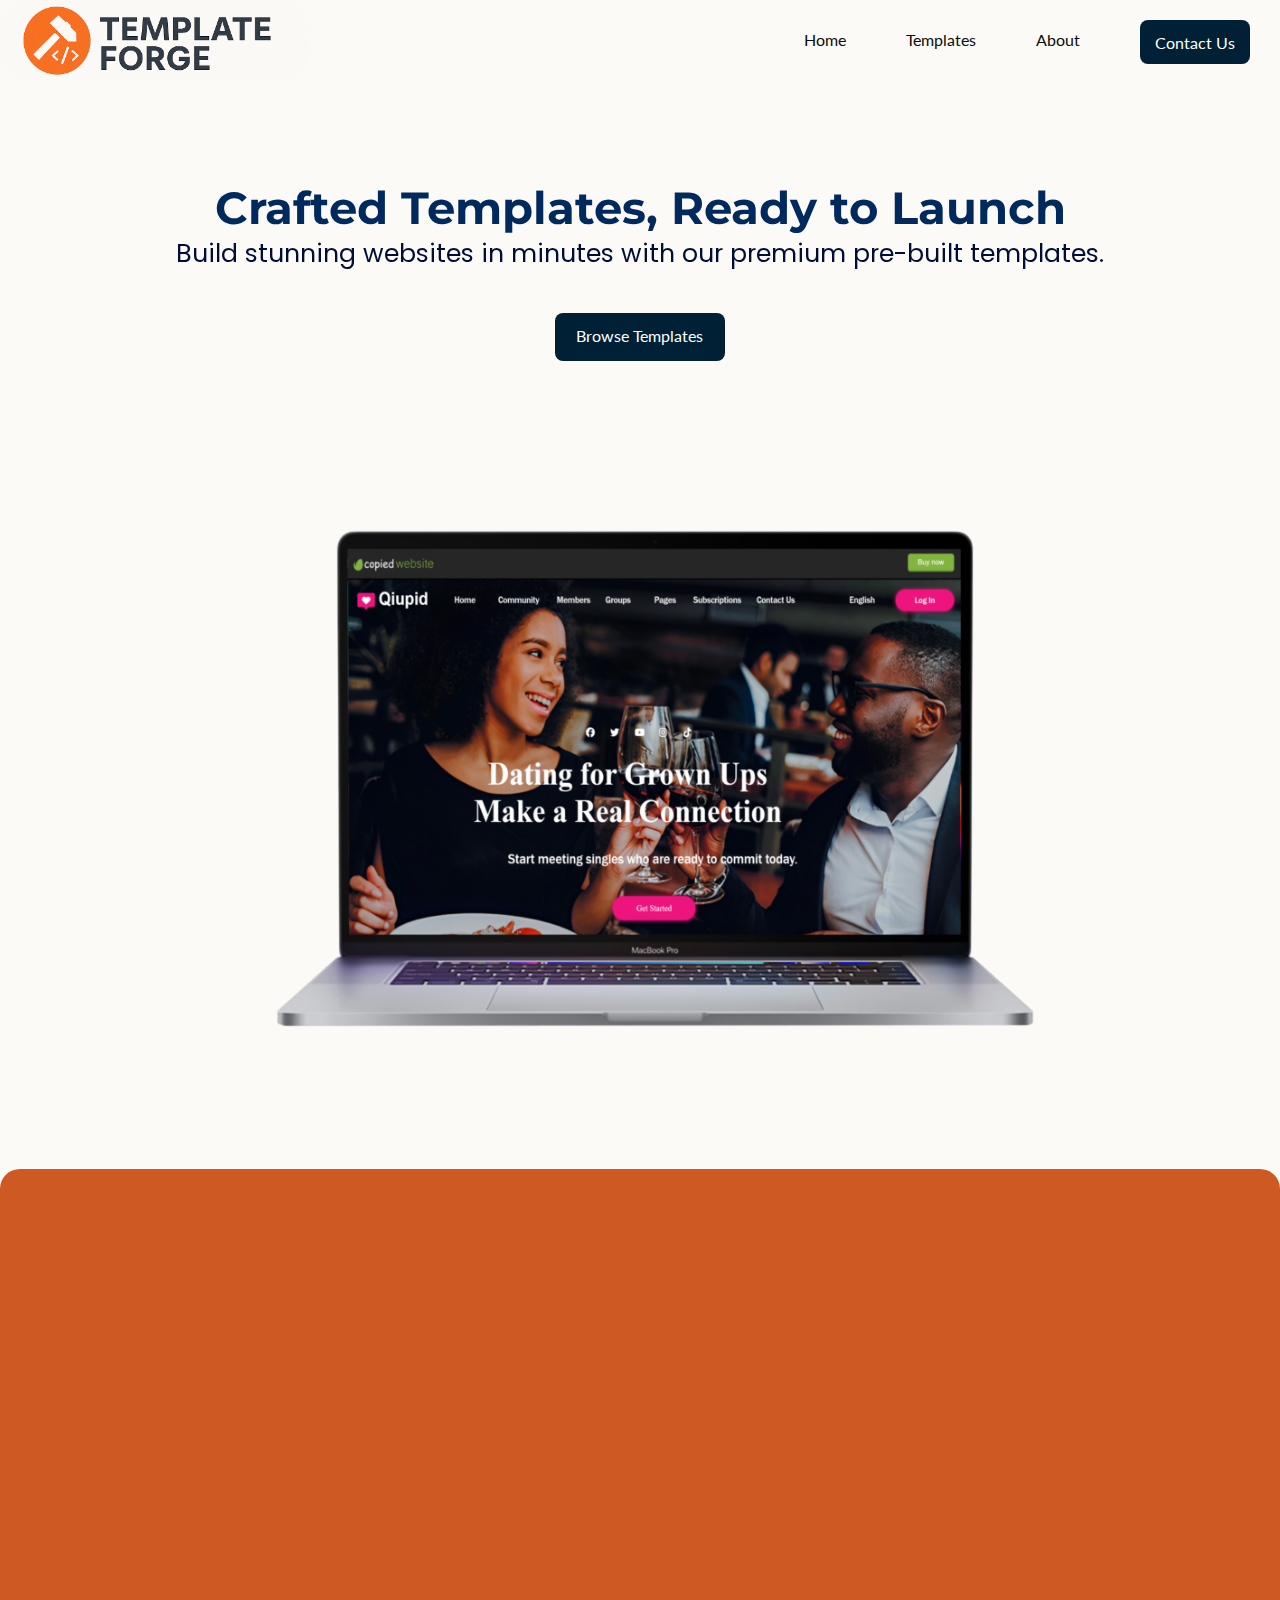
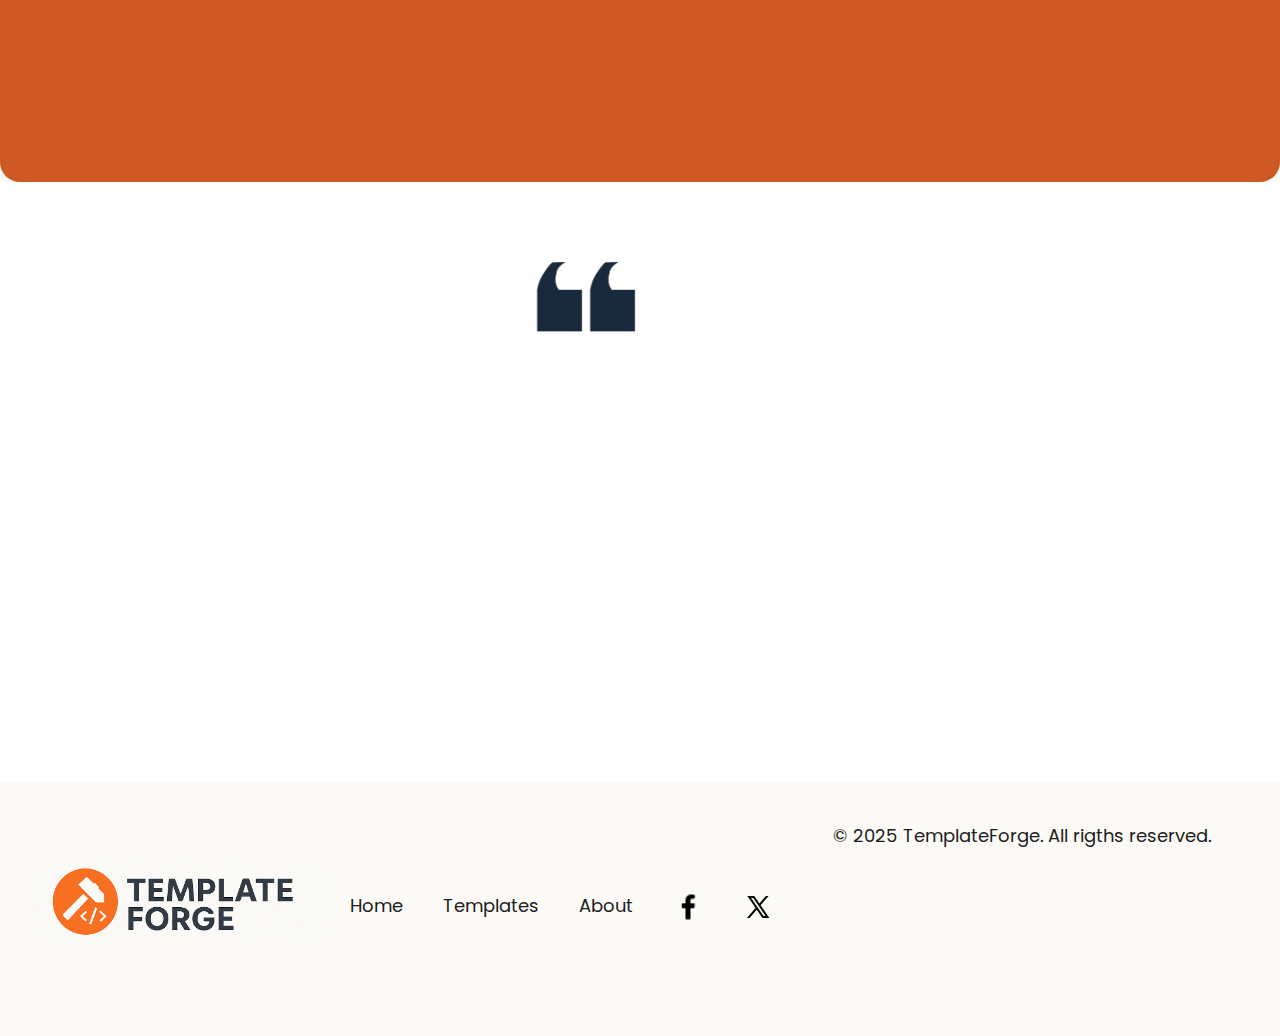
<file: index.html>
<!DOCTYPE html>
<html lang="en">
<head>
    <meta property="og:title" content="TemplateForge - Prebuilt Website Templates">
    <meta property="og:description" content="Download or buy professional HTML website templates from TemplateForge.">
    <meta property="og:image" content="./images/brand-2.png">
    <meta property="og:url" content="https://coderaman1112.github.io/TemplateForge/">
    
    <meta charset="UTF-8">
    <meta name="google-site-verification" content="TF9zoJFt35krLjb-ovvoGhkSK7e5v2sHI6GTTVMqkpQ" />
    <link rel="icon" href="./images/brand-2.png">
    <link rel="icon" href="./images/brand-2.png" type="image/x-icon">
    <link rel="stylesheet" href="style.css">
    <link rel="stylesheet" href="https://unpkg.com/aos@next/dist/aos.css" />
    <meta name="viewport" content="width=device-width, initial-scale=1.0">
    <title>Template Forge</title>
</head>
<script src="https://unpkg.com/aos@next/dist/aos.js"></script>
<script>
      window.addEventListener('load', () => {
    AOS.init();
  });

</script>
<script src="./script.js"></script>
<body>

    <nav>
        <img src="./images/ico-1.png" class="ico-1" onclick="navigatorOn()">

        <a href="index.html"><img src="./images/brand.png" class="brand"></a>
        
        <a href="contact.html"><button>Contact Us</button></a>

        <a href="about.html"><li>About</li></a>
        <a href="templates.html"><li>Templates</li></a>
        <a href="index.html"><li>Home</li></a>

    </nav>

    <div class="nav" data-aos="fade-right" id="nav">
        <img src="./images/ico-1.png" class="ico-1" onclick="navigatorOff()">

        <a href="index.html"><li>Home</li></a>
        <a href="templates.html"><li>Templates</li></a>
        <a href="about.html"><li>About</li></a>

        <a href="contact.html"><button>Contact Us</button></a>
    </div>

    <div class="cont-1">
        <h1 data-aos="fade-up" data-aos-delay="1600">Crafted Templates, Ready to Launch</h1>
        <h3 data-aos="fade-up" data-aos-delay="1600">Build stunning websites in minutes with our premium pre-built templates.</h3>

        <button class="btn-1" data-aos="fade-up" data-aos-delay="800">Browse Templates</button>

        <img src="./images/img-1.png" class="img-1" data-aos="fade-up" data-aos-delay="600">
    </div>

    <div class="cont-2">
        <h1 data-aos="fade-up" data-aos-delay="200">Trusted By 1K+ Developers</h1>
        <p data-aos="fade-up" data-aos-delay="400">Join a growing community of developers who rely on Template Forge to build beautiful, responsive websites in no time.
        From startups to freelancers, our templates power projects around the world with clean code, modern design, and unmatched 
        flexibility.</p>
        <p data-aos="fade-up" data-aos-delay="400">Over 1,000 developers trust Template Forge to speed up their workflow and launch stunning websites faster. Our 
        templates are built with clean, scalable code—so you can focus on what matters: creating and shipping great products.</p>
    </div>

    <div class="cont-3">
        <img src="./images/img-2.png" class="img-2" data-aos="fade-right" data-aos-delay="200">


        <p data-aos="fade-left" data-aos-delay="200">Template Forge completely changed the way I build client websites. The templates are not only beautifully
         designed but also super clean under the hood. I saved hours on my last project—and my client was beyond impressed. 
         Definitely my go-to from now on.
        <br><br>
            — David M., Frontend Developer</p>
        
        <img src="./images/ico-2.png" class="ico-2">
        <img src="./images/ico-2.png" class="ico-2">
    </div>

    <div class="footer">
        <a href="./index.html"><img src="./images/brand.png"></a>

        <a href="index.html"><li>Home</li></a>
        <a href="templates.html"><li>Templates</li></a>
        <a href="about.html"><li>About</li></a>

        <a href="#"><img src="./images/ico-3.png" class="icon"></a>
        <a href="#"><img src="./images/ico-4.png" class="icon"></a>

        <p>&copy 2025 TemplateForge. All rigths reserved.</p>
    </div>
</body>
</html>
</file>
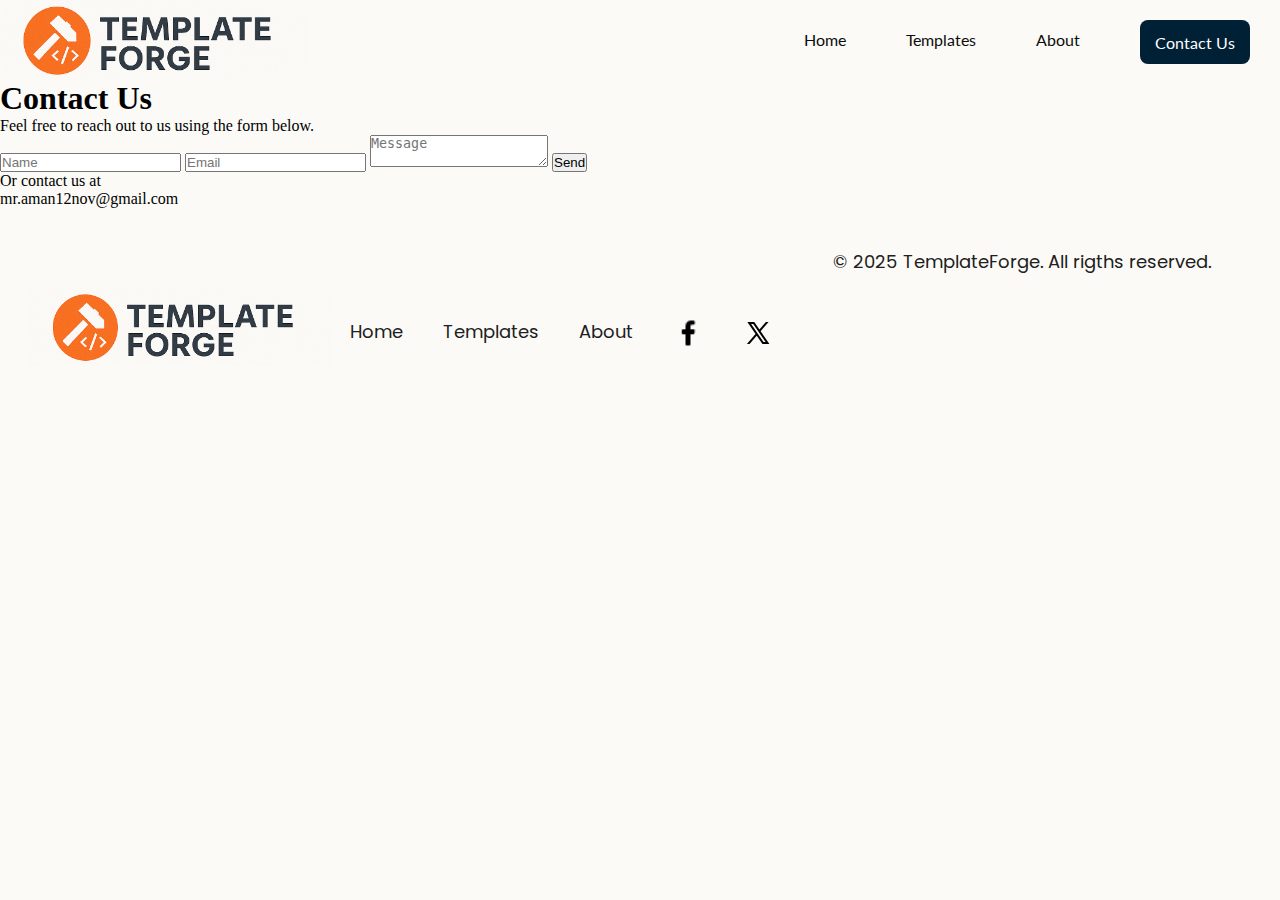
<file: contact.html>
<!DOCTYPE html>
<html lang="en">
<head>
    <meta charset="UTF-8">
    <meta name="google-site-verification" content="TF9zoJFt35krLjb-ovvoGhkSK7e5v2sHI6GTTVMqkpQ" />
    <link rel="icon" href="./images/brand-2.png">
    <link rel="stylesheet" href="style.css">
    <link rel="stylesheet" href="https://unpkg.com/aos@next/dist/aos.css" />
    <meta name="viewport" content="width=device-width, initial-scale=1.0">
    <title>Contact | TemplateForge</title>
</head>
<script src="https://unpkg.com/aos@next/dist/aos.js"></script>
<script>
      window.addEventListener('load', () => {
    AOS.init();
  });

</script>
<script src="./script.js"></script>
<body>

    <nav>
        <img src="./images/ico-1.png" class="ico-1" onclick="navigatorOn()">

        <a href="index.html"><img src="./images/brand.png" class="brand"></a>
        
        <a href="contact.html"><button>Contact Us</button></a>

        <a href="about.html"><li>About</li></a>
        <a href="templates.html"><li>Templates</li></a>
        <a href="index.html"><li>Home</li></a>

    </nav>

    <div class="nav" data-aos="fade-right" id="nav">
        <img src="./images/ico-1.png" class="ico-1" onclick="navigatorOff()">

        <a href="index.html"><li>Home</li></a>
        <a href="templates.html"><li>Templates</li></a>
        <a href="about.html"><li>About</li></a>

        <a href="contact.html"><button>Contact Us</button></a>
    </div>

    <div class="form-1">
        <h1>Contact Us</h1>
        <p>Feel free to reach out to us using the form below.</p>

        <input type="text" placeholder="Name">
        <input type="text" placeholder="Email">

        <textarea placeholder="Message"></textarea>

        <button>Send</button>
        <li>Or contact us at</li>
        <p>mr.aman12nov@gmail.com</p>
    </div>


    <div class="footer">
        <a href="./index.html"><img src="./images/brand.png"></a>

        <a href="index.html"><li>Home</li></a>
        <a href="templates.html"><li>Templates</li></a>
        <a href="about.html"><li>About</li></a>

        <a href="#"><img src="./images/ico-3.png" class="icon"></a>
        <a href="#"><img src="./images/ico-4.png" class="icon"></a>

        <p>&copy 2025 TemplateForge. All rigths reserved.</p>
    </div>
</body>
</html>
</file>
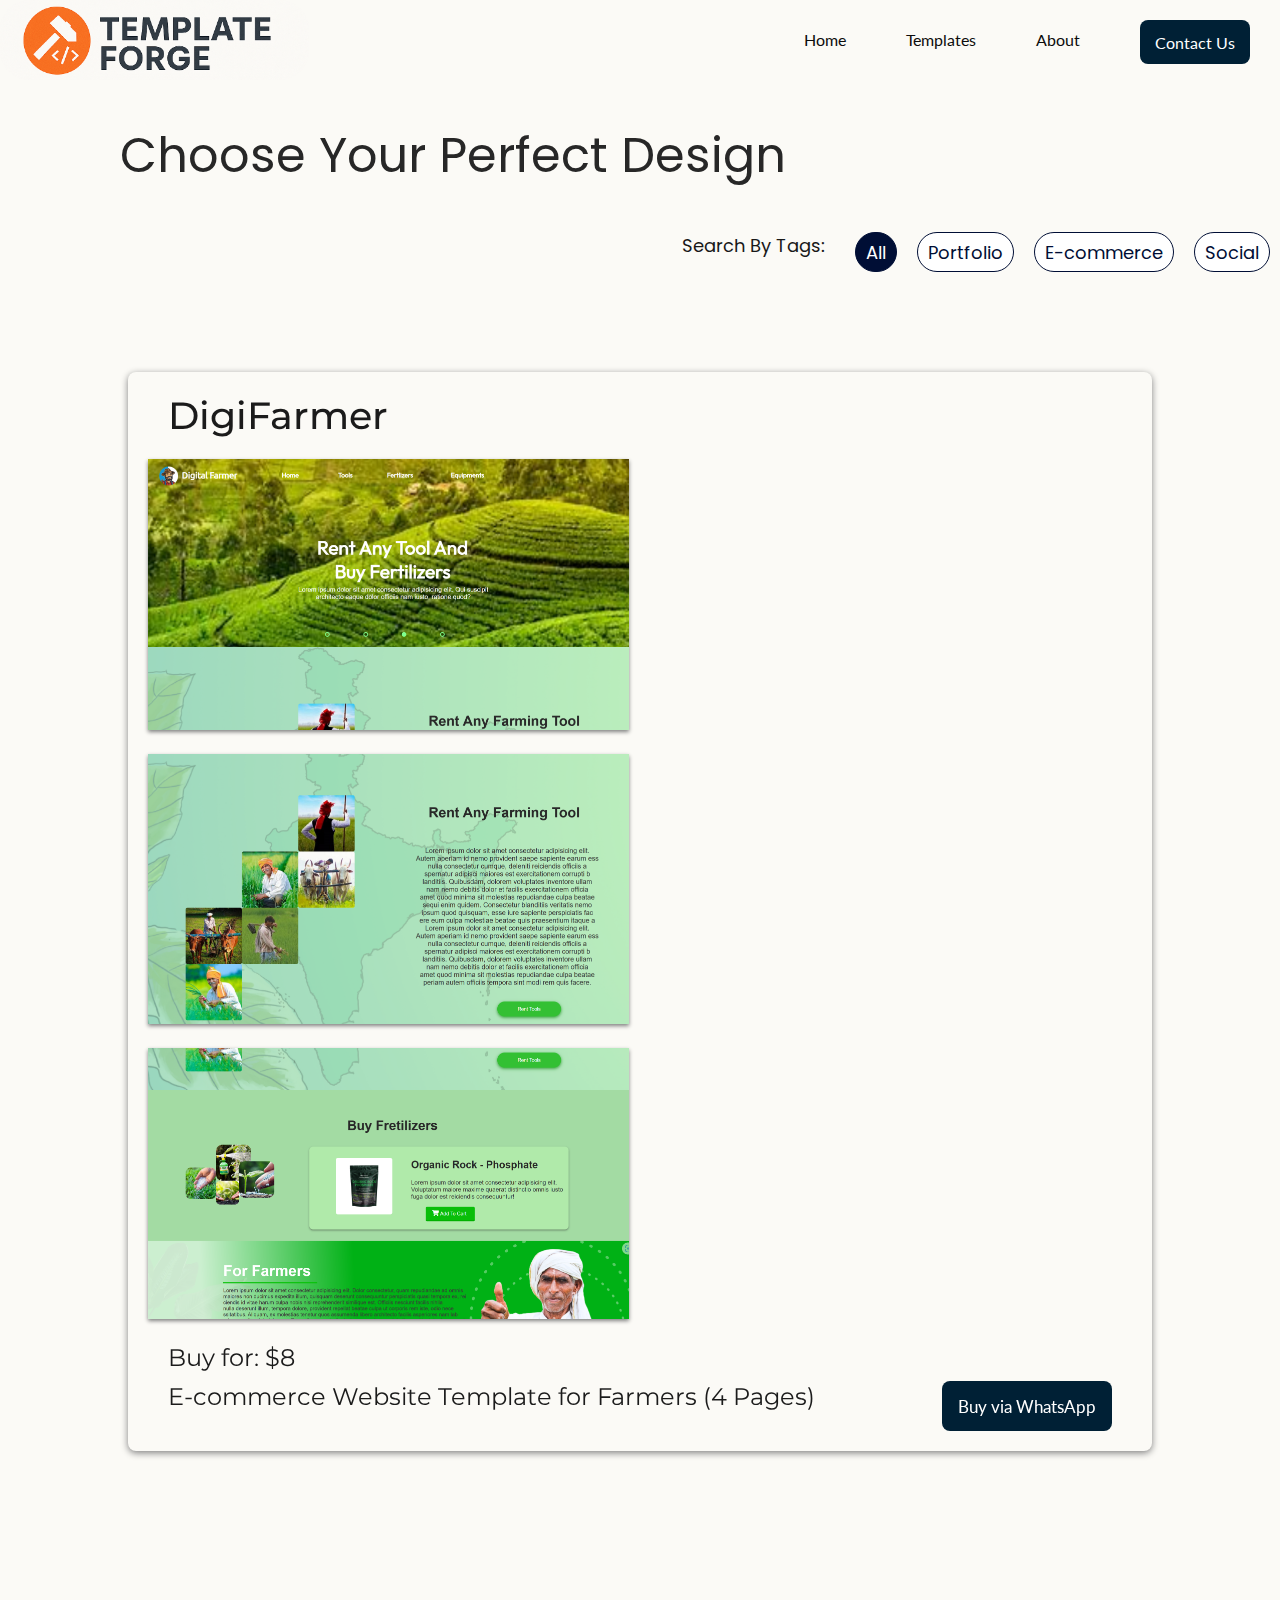
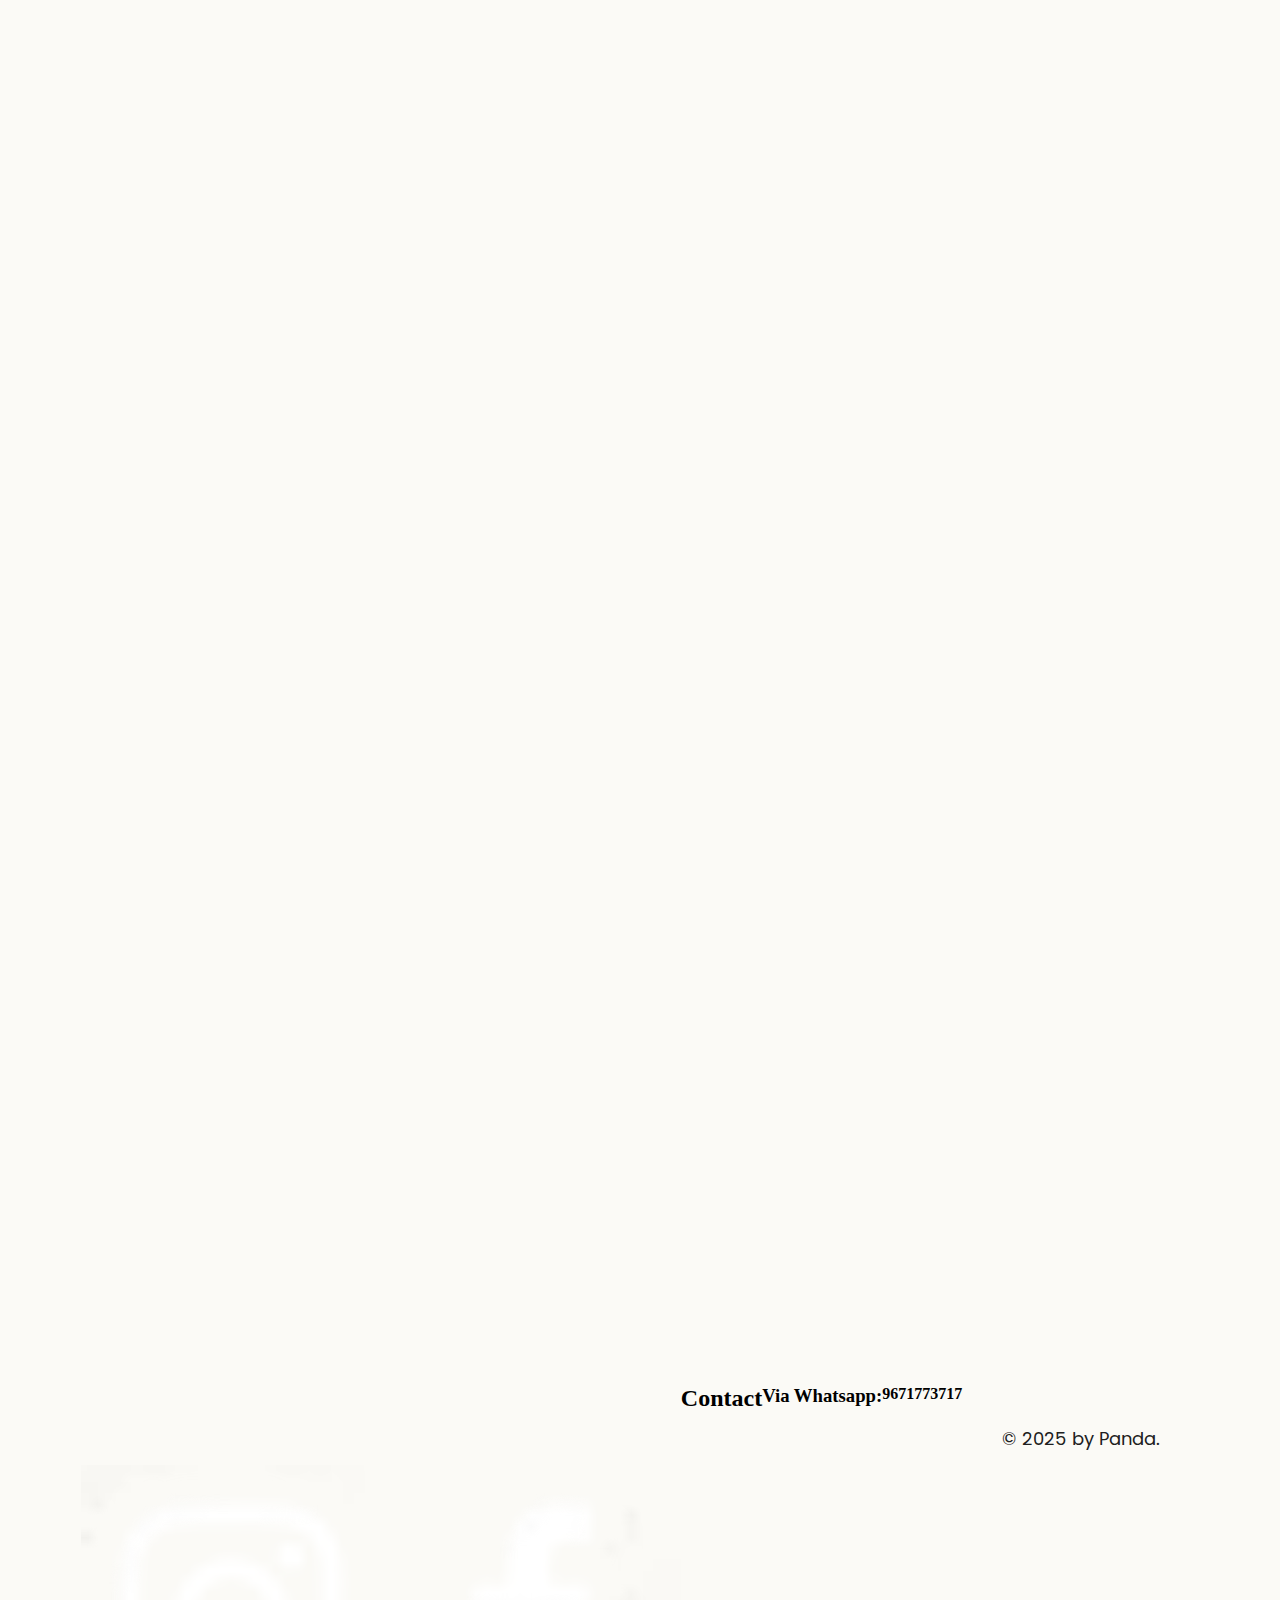
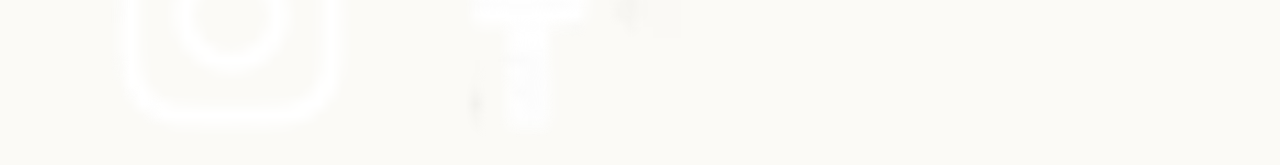
<file: templates.html>
<!DOCTYPE html>
<html lang="en">
<head>
    <meta charset="UTF-8">
    <link rel="icon" href="/images/brand-2.png">
    <link rel="stylesheet" href="style.css">
    <link rel="stylesheet" href="https://unpkg.com/aos@next/dist/aos.css" />
    <meta name="viewport" content="width=device-width, initial-scale=1.0">
    <title>Buy Templates | Template Forge</title>
</head>
<script src="https://unpkg.com/aos@next/dist/aos.js"></script>
<script>
      window.addEventListener('load', () => {
    AOS.init();
  });

</script>
<script src="/script.js"></script>
<body onload="allCate()">
    <nav>
        <img src="/images/ico-1.png" class="ico-1" onclick="navigatorOn()">

        <a href="index.html"><img src="/images/brand.png" class="brand"></a>
        
        <a href="contact.html"><button>Contact Us</button></a>

        <a href="about.html"><li>About</li></a>
        <a href="templates.html"><li>Templates</li></a>
        <a href="index.html"><li>Home</li></a>

    </nav>

    <div class="nav" data-aos="fade-right" id="nav">
        <img src="/images/ico-1.png" class="ico-1" onclick="navigatorOff()">

        <a href="index.html"><li>Home</li></a>
        <a href="templates.html"><li>Templates</li></a>
        <a href="about.html"><li>About</li></a>
        
        <a href="contact.html"><button>Contact Us</button></a>
    </div>

    <div class="cont-4">
        <h1 data-aos="fade-up" data-aos-delay="800">Choose Your Perfect Design</h1>

        <div style="display: flex; justify-content: right;">
            <li>Search By Tags:</li>

            <button onclick="allCate()" id="all-btn">All</button>
            <button onclick="portfolioCate()" id="portfolio-btn">Portfolio</button>
            <button onclick="ecommerceCate()" id="ecommerce-btn">E-commerce</button>
            <button onclick="socialCate()" id="social-btn">Social</button>
            
        </div>
          
    </div>

    <div class="template-card" id="ecommerce" data-aos="fade-up" data-aos-delay="300">
        <h2>DigiFarmer</h2>
        <a href="/source/digifarmer-1.png" target="_blank"><img src="/source/digifarmer-1.png"></a>
        <a href="/source/digifarmer-2.png" target="_blank"><img src="/source/digifarmer-2.png"></a>
        <a href="/source/digifarmer-3.png" target="_blank"><img src="/source/digifarmer-3.png"></a>
        <p style="padding-bottom: 0;">Buy for: $8</p>
        <p>E-commerce Website Template for Farmers (4 Pages)</p>
        <a href="https://wa.me/9671773717?text=Hi%2C%20I%20want%20to%20buy%20DigiFarmer"><button>Buy via WhatsApp</button></a>
    </div>

    <div class="template-card" id="social" data-aos="fade-up" data-aos-delay="300">
        <h2>Quipid</h2>
        <a href="/source/qiupid-1.png" target="_blank"><img src="/source/qiupid-1.png"></a>
        <a href="/source/qiupid-2.png" target="_blank"><img src="/source/qiupid-2.png"></a>
        <a href="/source/qiupid-3.png" target="_blank"><img src="/source/qiupid-3.png"></a>
        <a href="/source/qiupid-4.png" target="_blank"><img src="/source/qiupid-4.png"></a>
        <p style="padding-bottom: 0;">Buy for: $6</p>
        <p>Stylish one-page UI for dating websites.</p>
        <a href="https://wa.me/9671773717?text=Hi%2C%20I%20want%20to%20buy%20Quipid"><button>Buy via WhatsApp</button></a>
    </div>

    <div class="footer">
        <img src="/images/ico-3.avif">
        <img src="/images/ico-4.avif">

        <h2>Contact</h2>
        <h3>Via Whatsapp:</h3>
        <h4>9671773717</h4>
        <p>&copy 2025 by Panda.</p>
    </div>
</body>
</html>
</file>
<file: style.css>
@import url('https://fonts.googleapis.com/css2?family=Lato:ital,wght@0,100;0,300;0,400;0,700;0,900;1,100;1,300;1,400;1,700;1,900&family=Montserrat:ital,wght@0,100..900;1,100..900&family=Poppins:ital,wght@0,100;0,200;0,300;0,400;0,500;0,600;0,700;0,800;0,900;1,100;1,200;1,300;1,400;1,500;1,600;1,700;1,800;1,900&family=Roboto:ital,wght@0,100..900;1,100..900&display=swap');


* {
    margin: 0;
    padding: 0;
}

body{
    background-color: #fbfaf6;
}

nav{
    height: 80px;
    width: 100%;
    background-color: #fbfaf6;
}
nav li{
    list-style: none;
    color: rgb(12, 12, 12);
    font-family: "Lato", sans-serif;
    cursor: pointer;
    font-size: 16px;
    margin: 30px 30px;
    float: right;
}
nav button{
    height: 44px;
    width: 110px;
    background-color: rgb(0, 32, 53);
    color: white;
    font-family: "Lato", sans-serif;
    font-size: 16px;
    font-weight: 400;
    border: 0;
    border-radius: 8px;
    cursor: pointer;
    margin: 20px 30px;
    float: right;
}

.brand{
    height: 80px;
    width: auto;
    border-radius: 30px;
    cursor: pointer;
    float: left;
}

.cont-1{
    height: auto;
    width: 100%;
}

.cont-1 h1{
    font-family: "Montserrat", sans-serif;
    font-size: 45px;
    color: rgb(0, 41, 94);
    justify-self: center;
    margin-top: 100px;
    text-align: center;
}
.cont-1 h3{
    font-family: "Poppins", sans-serif;
    font-size: 25px;
    font-weight: 400;
    color: rgb(0, 14, 53);
    justify-self: center;
    text-align: center;
}

.btn-1{
    height: 48px;
    width: 170px;
    background-color: rgb(0, 32, 53);
    color: white;
    font-family: "Lato", sans-serif;
    font-size: 16px;
    font-weight: 400;
    border: 0;
    border-radius: 8px;
    cursor: pointer;
    margin: 40px 30px;
    display: flex;
    justify-self: center;
    padding: 13px 21px;
}

.img-1{
    height: auto;
    width: 100%;
    margin-top: 100px;
}

.ico-1{
    height: auto;
    width: 40px;
    margin: 20px 20px;
    float: left;
    display: none;
}

#nav{
    height: 100%;
    width: 100%;
    background-color: #fbfaf6;
    display: none;
    position: absolute;
    top: 0;
    left: 0;
    right: 0;
    bottom: 0;
}

.cont-2{
    background-color: #ce5922;
    height: auto;
    width: 100%;
    border-radius: 20px;
}
.cont-2 h1{
    font-family: "Poppins", sans-serif;
    font-size: 45px;
    color: rgb(255, 255, 255);
    font-weight: 500;
    justify-self: center;
    text-align: center;
    margin-top: 100px;
    padding-top: 80px;
}
.cont-2 p{
    font-family: "Lato", sans-serif;
    font-size: 21px;
    font-weight: 300;
    width: 30%;
    color: rgb(241, 241, 241);
    justify-self: center;
    text-align: center;
    margin-top: 20px;
    padding-bottom: 50px;
}

.cont-3{
    height: 600px;
    width: 100%;
    background-color: rgb(255, 255, 255);
}

.ico-2{
    height: 70px;
    width: auto;
    transform: rotate(180deg);
    margin: 80px 4px;
    float: right;
}

.img-2{
    height: auto;
    width: 15%;
    border-radius: 50%;
    margin: 100px 10%;
    float: left;
}
.cont-3 p{
    font-family: "Montserrat", sans-serif;
    font-size: 21px;
    font-weight: 500;
    width: 30%;
    color: rgb(0, 14, 53);
    justify-self: center;
    text-align: center;
    margin: 150px 10%;
    padding-left: -50%;
    float: right;
}

.footer{
    background-color: #fbfaf6;
    height: auto;
    width: 100%;
    display: flex;
    justify-content: center;
}
.footer p{
    color: rgb(32, 32, 32);
    font-family: "Poppins", sans-serif;
    font-weight: 400;
    font-size: 18px;
    margin: 40px 40px;
}
.footer a{
    height: 40px;
}
.footer li{
    color: rgb(32, 32, 32);
    font-family: "Poppins", sans-serif;
    font-weight: 400;
    font-size: 18px;
    list-style: none;
    margin: 110px 20px;
}
.footer .icon{
    height: 30px;
    width: 30px;
    margin: 110px 20px;
}
.footer img{
    height: auto;
    width: 300px;
    cursor: pointer;
    margin-top: 80px;
}




button{
    transition: all .6s;
}
button:hover{
    background-color: rgba(255, 255, 255, 0.966);
    color: rgb(0, 14, 53);
}

.cont-4{
    height: auto;
    width: 100%;
    margin: 0 0;
}

.cont-4 h1{
    font-family: "Poppins", sans-serif;
    color: rgb(39, 39, 39);
    font-size: 300%;
    font-weight: 400;
    cursor: pointer;
    margin: 40px 120px;
}


.template-card{
    height: auto;
    width: 80%;
    margin: 60px 10%;
    background-color: transparent;
    border-radius: 8px;
    box-shadow: 0px 2px 7px 0px gray;
}

a{
    text-decoration: none;
}

.template-card img{
    height: auto;
    width: 47%;
    border-radius: 0px;
    transition: all .5s;
    margin: 10px 20px;
    box-shadow: 0 2px 4px 0 gray;
    cursor: pointer;
}
.template-card img:hover{
    filter: brightness(0.5);
}
.template-card h2{
    font-family: "Montserrat", sans-serif;
    font-size: 38px;
    color: rgb(27, 27, 27);
    font-weight: 500;
    margin: 10px 40px;
    margin-top: 100px;
    width: 70%;
    padding-top: 20px;
}
.template-card p{
    font-family: "Montserrat", sans-serif;
    font-size: 24px;
    color: rgb(27, 27, 27);
    width: 400px;
    margin: 10px 40px;
    width: 70%;
    padding-bottom: 40px;
}
.template-card button{
    height: 50px;
    width: 170px;
    background-color: rgb(0, 32, 53);
    color: white;
    font-family: "Lato", sans-serif;
    font-size: 17px;
    border: 0;
    border-radius: 8px;
    cursor: pointer;
    float: right;
    margin: -80px 40px;
    transition: all .6s;
}
.template-card button:hover{
    color: rgb(0, 32, 53);
    background-color: rgb(255, 255, 255);
}

.cont-4 li{
    list-style: none;
    font-family: "Poppins", sans-serif;
    font-size: 18px;
    color: rgb(24, 24, 24);
    float: right;
    margin-right: 20px;
}

.cont-4 button{
    height: 40px;
    width: auto;
    cursor: pointer;
    font-size: 18px;
    outline: none;
    background-color: transparent;
    color: rgb(22, 22, 22);
    border: 1px solid rgb(0, 14, 53);
    font-family: "Poppins", sans-serif;
    float: right;
    margin: auto 10px;
    border-radius: 50px;
    padding-left: 10px;
    padding: 0px 10px;
    transition: all .6s;
}
.cont-4 button:hover{
    background-color: rgb(214, 214, 214);
}

#ecommerce{
    display: none;
}
#social{
    display: none;
}
#portfolio{
    display: none;
}













 /* responsive */


@media screen and (max-width: 900px){
    nav li{
        display: none;
    }
    nav button{
        display: none;
    }

    .ico-1{
        display: flex;
    }

    #nav img{
        height: 40px;
        width: 40px;
    }
    #nav li{
        list-style: none;
        color: rgb(12, 12, 12);
        font-family: "Lato", sans-serif;
        cursor: pointer;
        font-size: 16px;
        margin: 10px 30px;
    }
    #nav button{
        height: 44px;
        width: 110px;
        background-color: rgb(0, 32, 53);
        color: white;
        font-family: "Lato", sans-serif;
        font-size: 16px;
        font-weight: 400;
        border: 0;
        border-radius: 8px;
        cursor: pointer;
        margin: 10px 30px;
    }

    .cont-3{
        height: auto;
        width: 100%;
        background-color: rgb(255, 255, 255);
        display: grid;
        justify-content: center;
    }
    .cont-3 p{
        font-family: "Montserrat", sans-serif;
        font-size: 21px;
        font-weight: 500;
        width: 50%;
        color: rgb(0, 14, 53);
        justify-self: center;
        text-align: center;
        margin: 0px auto;
        padding-bottom: 50px;
    }

    .ico-2{
        display: none;
    }

    .cont-4 h1{
        font-size: 200%;
        margin: 90px 60px;
    }

    .cont-2 p{
        width: 90%;
    }

    .template-card h2{
        font-size: 28px;
        margin: 10px 20px;
    }
    .template-card p{
        font-size: 17px;
        width: 56%;
    }
    .template-card button{
        height: 40px;
        width: 130px;
        border-radius: 4px;
        font-size: 14px;
    }
    .template-card img{
        height: auto;
        width: 90%;
        border-radius: 0px;
        transition: all .5s;
        margin: 10px 25px;
        box-shadow: 0 2px 4px 0 gray;
        cursor: pointer;
    }


    .cont-4 li{
        display: none;
    }
    .cont-4 button{
        height: 30px;
        width: auto;
        font-size: 14px;
    }

    .footer li{
        display: none;
    }
    .footer .icon{
        display: none;
    }
    .footer{
        background-color: #fbfaf6;
        height: auto;
        width: 100%;
        display: flex;
        justify-content: center;
    }
    .footer img{
        height: auto;
        width: 70%;
        cursor: pointer;
        margin-top: 80px;
    }
    
    .img-2{
        height: auto;
        width: 50%;
        border-radius: 50%;
        display: flex;
        justify-self: center;
    }
    
}
</file>
